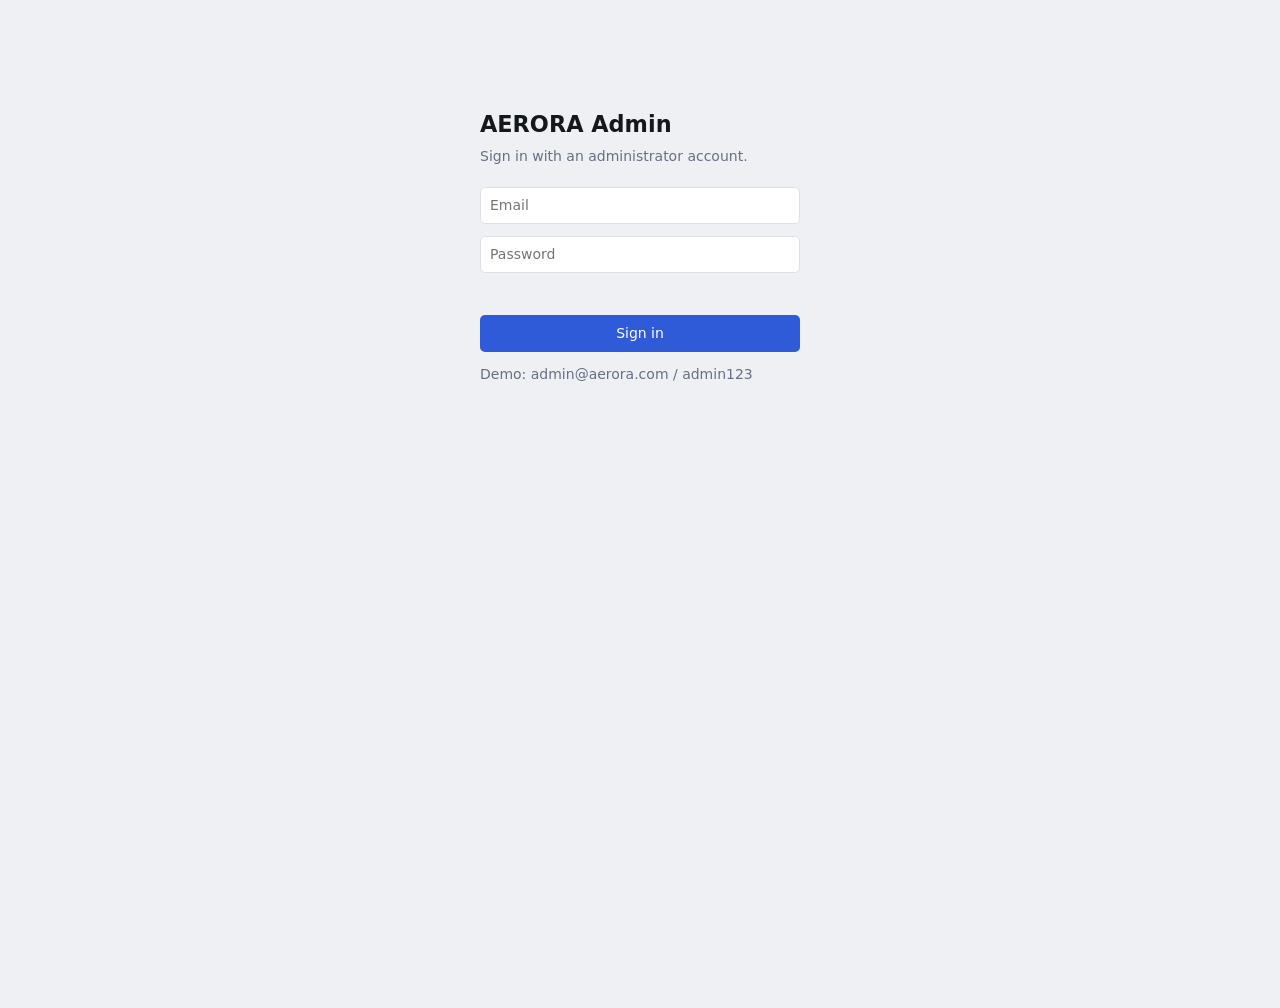
<file: admin/index.html>
<!DOCTYPE html>
<html lang="en"><head><meta charset="utf-8">
<meta name="viewport" content="width=device-width, initial-scale=1, viewport-fit=cover">
<title>AERORA Admin</title>
<link rel="stylesheet" href="../css/admin.css"></head>
<body><div id="root"></div>
<script src="../js/admin.js"></script>
</body></html>
</file>
<file: css/admin.css>
:root{--bg:#eef0f3;--ink:#14181d;--mute:#667085;--line:#dde1e7;--acc:#2f5bd9;--card:#fff;box-sizing:border-box;padding-top:env(safe-area-inset-top,0px);padding-bottom:env(safe-area-inset-bottom,0px)}
@media(prefers-color-scheme:dark){:root:not([data-theme=light]){--bg:#0f1318;--ink:#e8ebf0;--mute:#8b94a3;--line:#262d37;--card:#171c23;--acc:#6b8cff}}
*{box-sizing:border-box;margin:0}html,body{height:100%}
body{background:var(--bg);color:var(--ink);font:14px/1.5 system-ui,-apple-system,'Segoe UI',sans-serif;overflow-x:hidden}
h1{font-size:1.4rem;font-weight:600;margin-bottom:4px}h3{font-size:1rem;margin:24px 0 8px}p.s{color:var(--mute);margin-bottom:16px}
.shell{display:grid;grid-template-columns:220px 1fr;min-height:100%}
.sb{background:#11151a;padding:22px 12px;display:flex;flex-direction:column;gap:2px;color:#fff}
.sb .brand{letter-spacing:.3em;font-weight:600;padding:0 12px 20px}.sb small{color:#7b8696;font-size:10px;letter-spacing:.1em;display:block;margin-top:2px}
.sb button{background:none;border:0;color:#aab3c0;text-align:left;padding:10px 12px;border-radius:6px;font:inherit;cursor:pointer}
.sb button.on,.sb button:hover{background:#222a33;color:#fff}.sb .out{margin-top:auto}
.main{padding:28px;min-width:0}
.stats{display:grid;grid-template-columns:repeat(auto-fit,minmax(150px,1fr));gap:12px;margin:18px 0}
.card{background:var(--card);border:1px solid var(--line);border-radius:8px;padding:16px}.card b{font-size:1.6rem;display:block}.card span{color:var(--mute);font-size:12px}
.grid2{display:grid;grid-template-columns:1fr 1fr;gap:12px}
.bars{display:grid;gap:8px}.bar{display:grid;grid-template-columns:90px 1fr 70px;gap:10px;align-items:center;font-size:12px}.bar i{display:block;height:10px;background:var(--acc);border-radius:2px}
.tw{overflow-x:auto;border:1px solid var(--line);border-radius:8px;background:var(--card)}
table{width:100%;border-collapse:collapse;min-width:560px}th,td{text-align:left;padding:10px 12px;border-bottom:1px solid var(--line);white-space:nowrap}th{font-size:11px;text-transform:uppercase;letter-spacing:.06em;color:var(--mute)}tr:last-child td{border:0}
input,select{font:inherit;color:inherit;background:var(--card);border:1px solid var(--line);border-radius:5px;padding:7px 9px;min-height:36px}
.btn{font:inherit;background:var(--acc);color:#fff;border:0;border-radius:5px;padding:8px 14px;cursor:pointer;min-height:36px}.btn.g{background:none;color:var(--ink);border:1px solid var(--line)}.btn.d{background:none;color:#c0392b;border:1px solid var(--line)}
form.row{display:flex;gap:8px;flex-wrap:wrap;margin:12px 0}
.pill{padding:2px 9px;border-radius:99px;font-size:11px;background:var(--line)}.pill.Confirmed{background:#d6f0de;color:#176b39}.pill.Pending{background:#fbeccb;color:#8a5a00}.pill.Cancelled{background:#f6d4d0;color:#9b2a1d}
.login{max-width:360px;margin:12vh auto;padding:0 20px}.login form{display:grid;gap:12px;margin-top:20px}.err{color:#c0392b;min-height:18px}
@media(max-width:760px){.shell{grid-template-columns:1fr}.sb{flex-direction:row;overflow-x:auto;padding:10px}.sb .brand,.sb small{display:none}.sb .out{margin:0 0 0 auto}.main{padding:18px}.grid2{grid-template-columns:1fr}}
</file>
